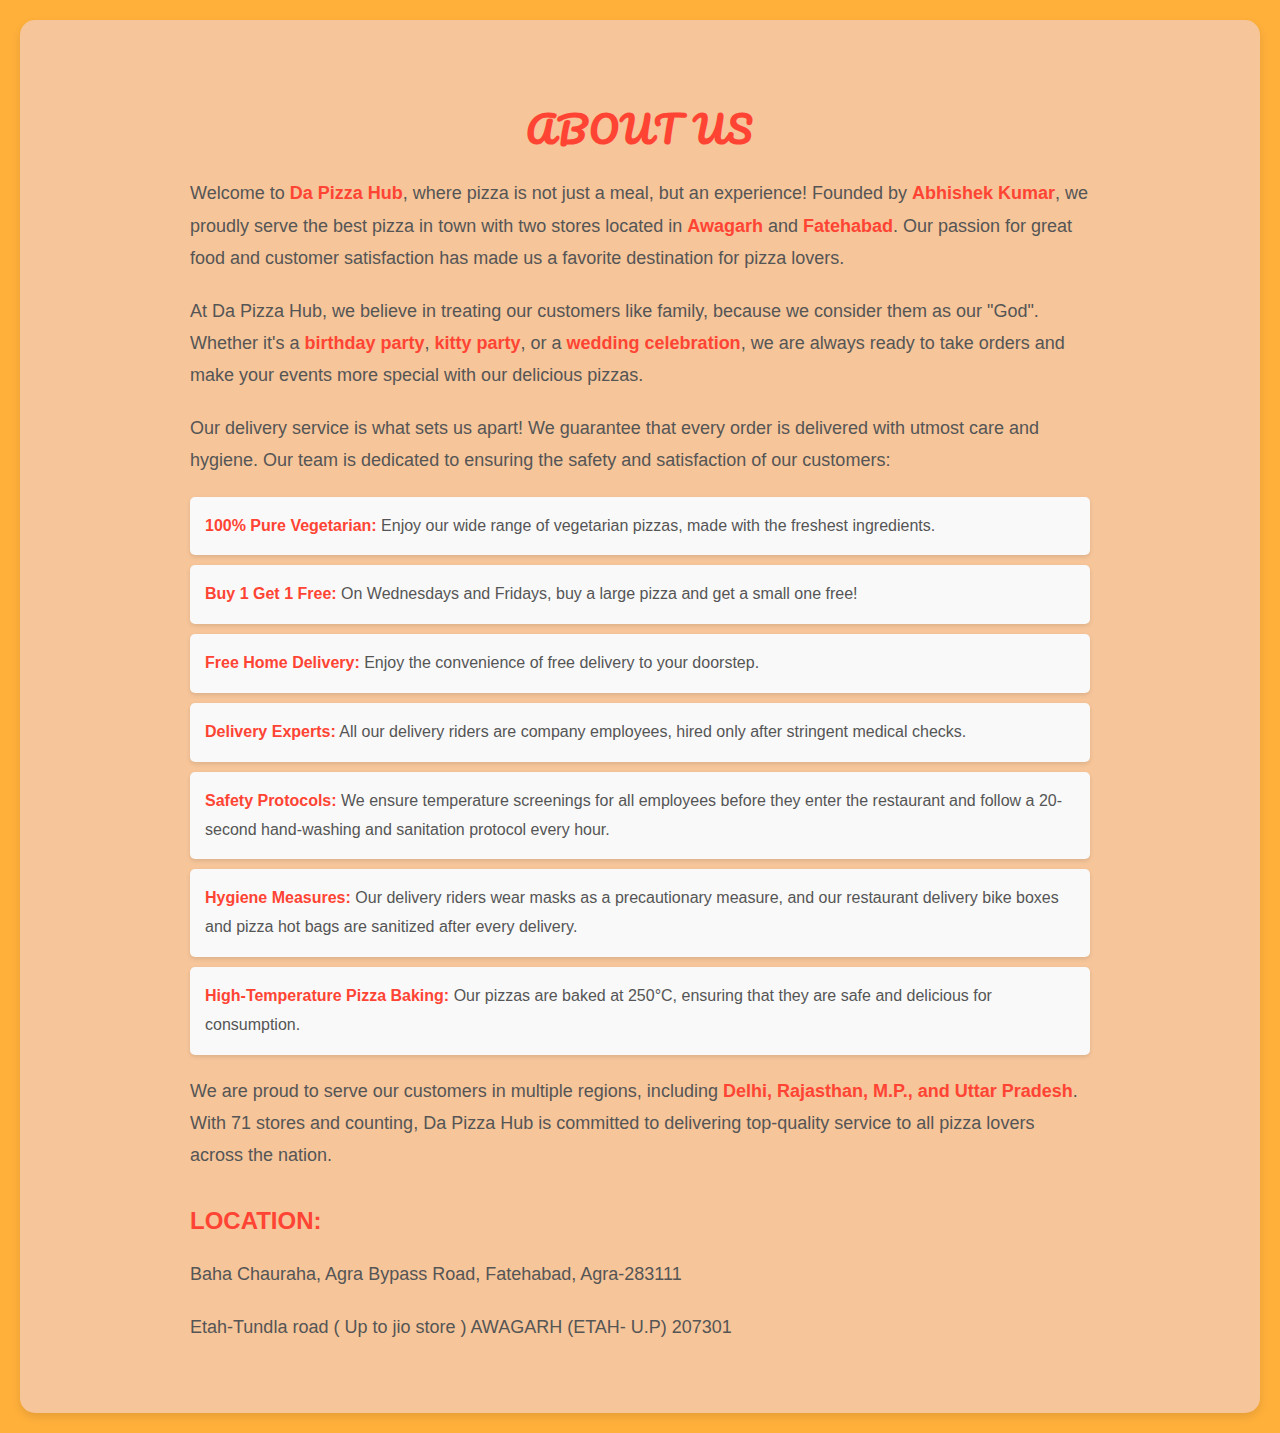
<file: about-us.html>
<!DOCTYPE html>
<html lang="en">
<head>
    <meta charset="UTF-8">
    <meta name="viewport" content="width=device-width, initial-scale=1.0">
    <title>Da Pizza Hub - About Us</title>
    <link href="https://fonts.googleapis.com/css2?family=Bebas+Neue&family=Pacifico&display=swap" rel="stylesheet">
    <link rel="stylesheet" href="about.css"> <!-- Link to external CSS file -->
</head>
<body>

<section id="about-us">
    <h2>About Us</h2>
    <div class="bio">
        <p>
            Welcome to <strong>Da Pizza Hub</strong>, where pizza is not just a meal, but an experience! Founded by <strong>Abhishek Kumar</strong>, we proudly serve the best pizza in town with two stores located in <strong>Awagarh</strong> and <strong>Fatehabad</strong>. Our passion for great food and customer satisfaction has made us a favorite destination for pizza lovers.
        </p>

        <p>
            At Da Pizza Hub, we believe in treating our customers like family, because we consider them as our "God". Whether it's a <strong>birthday party</strong>, <strong>kitty party</strong>, or a <strong>wedding celebration</strong>, we are always ready to take orders and make your events more special with our delicious pizzas.
        </p>

        <p>
            Our delivery service is what sets us apart! We guarantee that every order is delivered with utmost care and hygiene. Our team is dedicated to ensuring the safety and satisfaction of our customers:
        </p>

        <ul>
            <li><strong>100% Pure Vegetarian:</strong> Enjoy our wide range of vegetarian pizzas, made with the freshest ingredients.</li>
            <li><strong>Buy 1 Get 1 Free:</strong> On Wednesdays and Fridays, buy a large pizza and get a small one free!</li>
            <li><strong>Free Home Delivery:</strong> Enjoy the convenience of free delivery to your doorstep.</li>
            <li><strong>Delivery Experts:</strong> All our delivery riders are company employees, hired only after stringent medical checks.</li>
            <li><strong>Safety Protocols:</strong> We ensure temperature screenings for all employees before they enter the restaurant and follow a 20-second hand-washing and sanitation protocol every hour.</li>
            <li><strong>Hygiene Measures:</strong> Our delivery riders wear masks as a precautionary measure, and our restaurant delivery bike boxes and pizza hot bags are sanitized after every delivery.</li>
            <li><strong>High-Temperature Pizza Baking:</strong> Our pizzas are baked at 250°C, ensuring that they are safe and delicious for consumption.</li>
        </ul>

        <p>
            We are proud to serve our customers in multiple regions, including <strong>Delhi, Rajasthan, M.P., and Uttar Pradesh</strong>. With 71 stores and counting, Da Pizza Hub is committed to delivering top-quality service to all pizza lovers across the nation.
        </p>

        <h3>Location:</h3>
        <p>
            Baha Chauraha, Agra Bypass Road, Fatehabad, Agra-283111
        </p>
        <p>
            Etah-Tundla road ( Up to jio store ) AWAGARH (ETAH- U.P) 207301
        </p>
    </div>
</section>

</body>
</html>
</file>
<file: about.css>
/* Global Styling */
body {
    font-family: 'Arial', sans-serif;
    background-color: #FFB03B;
    margin: 0;
    padding: 0;
    color: #333;
    line-height: 1.6;
}

/* About Us Section */
#about-us {
    background-color: #f6c59a;
    padding: 50px 20px;
    margin: 20px auto;
    max-width: 1200px;
    border-radius: 15px;
    box-shadow: 0 4px 8px rgba(0, 0, 0, 0.1);
    text-align: center;
}

#about-us h2 {
    font-family: 'Pacifico', cursive;
    font-size: 36px;
    color: #FF4434; /* Pizza theme color */
    margin-bottom: 20px;
    text-transform: uppercase;
    letter-spacing: 2px;
}

/* Bio Styling */
.bio {
    font-family: 'Arial', sans-serif;
    font-size: 18px;
    color: #555;
    margin: 20px 0;
    text-align: left;
    max-width: 900px;
    margin-left: auto;
    margin-right: auto;
}

.bio p, .bio ul {
    font-size: 18px;
    margin-bottom: 20px;
    line-height: 1.8;
}

/* List Styling */
.bio ul {
    list-style-type: none;
    padding: 0;
}

.bio ul li {
    background-color: #f9f9f9;
    margin-bottom: 10px;
    padding: 15px;
    border-radius: 5px;
    box-shadow: 0 2px 4px rgba(0, 0, 0, 0.1);
    font-size: 16px;
}

.bio ul li:hover {
    background-color: #cf8781;
    color: #fff;
    cursor: pointer;
    transition: all 0.3s ease;
}

/* Highlighting important text */
.bio strong {
    color: #FF4434;
    font-weight: bold;
}

/* Heading Styling */
.bio h3 {
    font-size: 24px;
    color: #FF4434;
    margin-top: 30px;
    margin-bottom: 10px;
    text-transform: uppercase;
}

/* Contact Section */
.location {
    margin-top: 30px;
    font-size: 18px;
    color: #333;
    text-align: center;
}

.location p {
    background-color: #FF4434;
    color: #fff;
    padding: 20px;
    border-radius: 10px;
    font-size: 20px;
    font-weight: bold;
    box-shadow: 0 4px 6px rgba(0, 0, 0, 0.1);
}

.location p a {
    color: #fff;
    text-decoration: none;
    font-weight: bold;
}

.location p a:hover {
    text-decoration: underline;
}

/* Responsive Design */
@media (max-width: 768px) {
    #about-us {
        padding: 30px 15px;
    }

    #about-us h2 {
        font-size: 28px;
    }

    .bio {
        font-size: 16px;
    }

    .bio h3 {
        font-size: 20px;
    }

    .location p {
        font-size: 18px;
    }
}

@media (max-width: 480px) {
    #about-us h2 {
        font-size: 24px;
    }

    .bio {
        font-size: 14px;
    }

    .bio h3 {
        font-size: 18px;
    }

    .location p {
        font-size: 16px;
    }
}

/* Buttons Styling (Optional) */
button {
    background-color: #FF4434;
    color: #fff;
    padding: 10px 20px;
    border: none;
    border-radius: 5px;
    cursor: pointer;
    font-size: 16px;
    transition: background-color 0.3s ease;
}

button:hover {
    background-color: #e03b2d;
}
</file>
